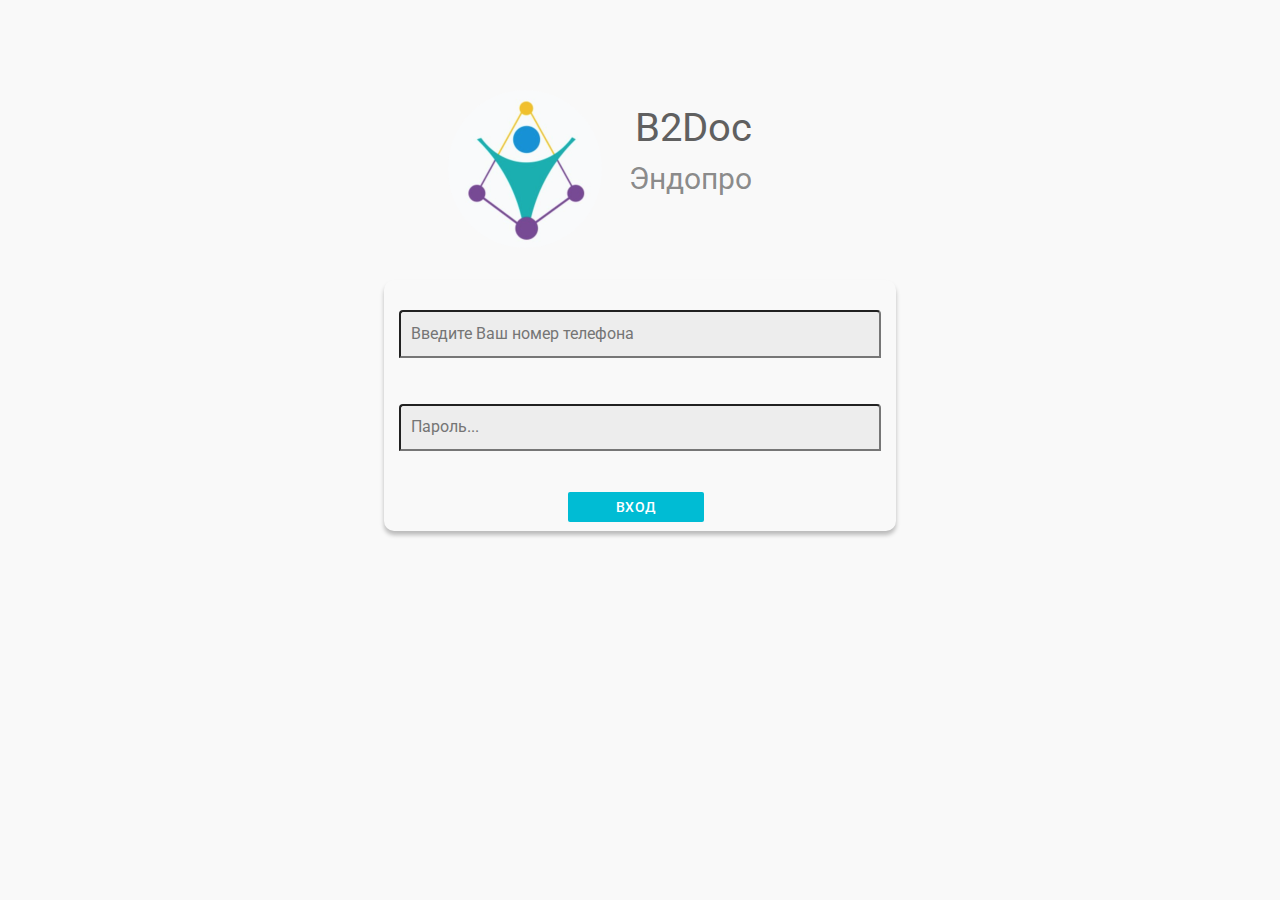
<file: PRACTICA/index.html>
<!DOCTYPE html>
<html lang="ru">

<head>
    <meta charset="UTF-8">
    <title>B2Doc:</title>
    <link rel="stylesheet" href="style.css">
</head>

<body>
    <div class="main_index_container"> <img src="img/image%201.png" alt="Photo" class="img">
        <div class="main_text">
            <h1 class="main_text_first">B2Doc</h1>
            <h1 class="main_text_second">Эндопро</h1> </div>
    </div>
    <div class="register_container">
        <div class="rectangle">
            <div class="rectangle_element">
                <input type="tel" id='tel' placeholder="Введите Ваш номер телефона"> </div>
            <div class="rectangle_element">
                <input type="password" id='password' placeholder="Пароль..."> </div>
            <div class="rectangle_element"><a href="articles/main_page.html" class="calm">вход</a></div>
        </div>
    </div>
</body>

</html>
</file>
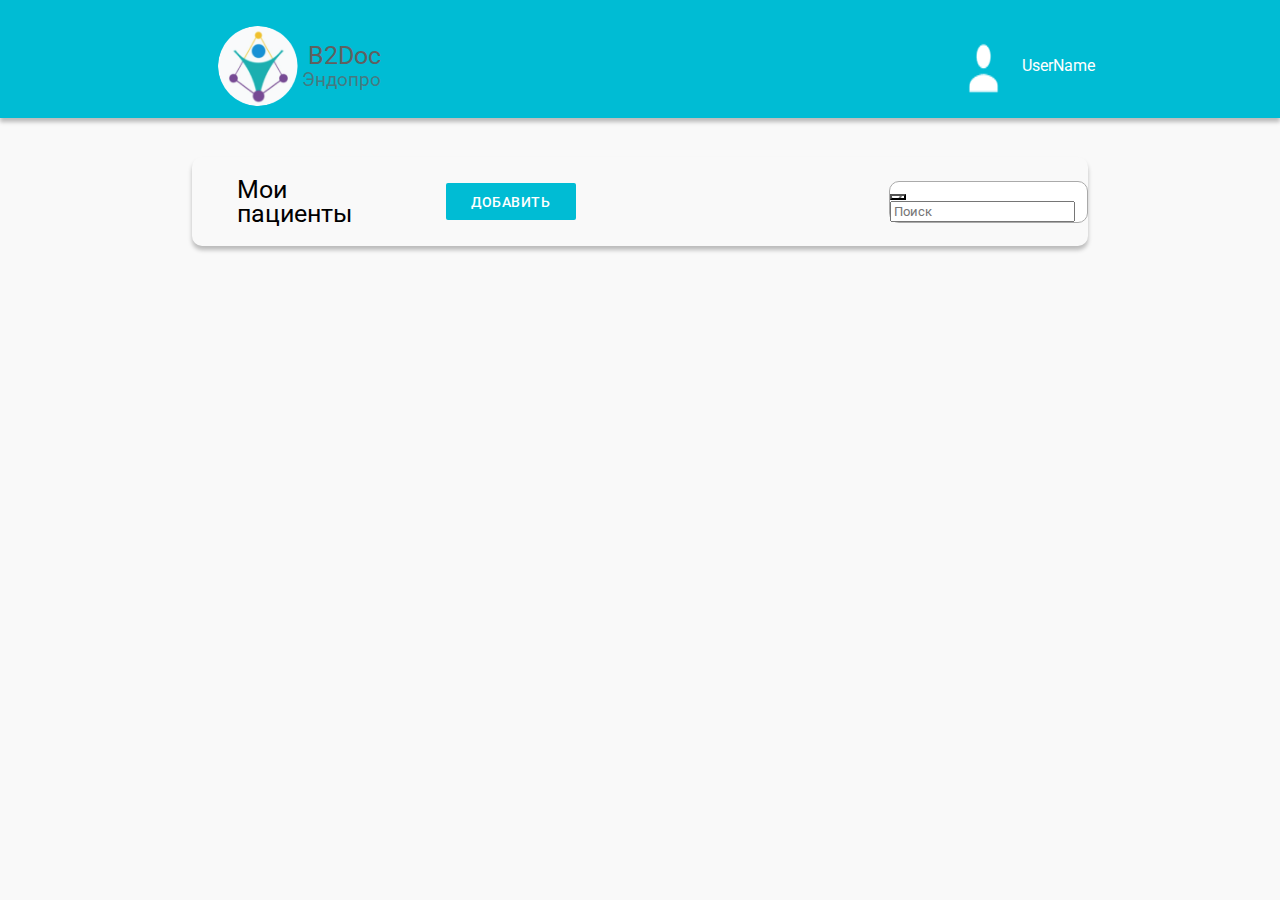
<file: PRACTICA/articles/main_page.html>
<!DOCTYPE html>
<html lang="ru">

<head>
    <meta charset="UTF-8">
    <title>B2Doc</title>
    <link rel="stylesheet" href="../style.css"> </head>

<body>
    <div class="header">
        <div class="header_content">
            <div class="header_content_left">
                <img src="../img/image%202.png" alt="Photo" class="main_page_img">
                <div class="main_page_text">
                <h1 class="main_page_text_first">B2Doc</h1>
                <h1 class="main_page_text_second">Эндопро</h1>
                </div>
            </div>
            <div class="header_content_right">
                <img src="../img/user.PNG" alt="User Photo" class="main_page_user_img">
                <p class="user_name">UserName</p>
            </div>
        </div>
    </div>


    <div class="main_page_container">
       <div class="main_page_add_container">
            <h2 class="main_page_main_text">Мои пациенты</h2>
            <a href="articles/main_page.html" class="add_patient">добавить</a>
            <form class="search">
                <button type="submit" class="submit"></button>
                <input type="search" placeholder="Поиск" class="input">
            </form>
        </div>
        <div class="patients"></div>
    </div>
</body>

</html>
</file>
<file: PRACTICA/style.css>
@import url('https://fonts.googleapis.com/css?family=Roboto:300,400,500,700&display=swap&subset=cyrillic');
* {
    box-sizing: border-box;
    font-family: Roboto;
}


/*INDEX CSS*/

body {
    margin: 0;
    background: #f9f9f9;
}

.main_index_container {
    width: 30%;
    margin: 7% auto 0 auto;
    display: flex;
}

.img {
    border-radius: 300px;
}

.main_text {
    font-family: Roboto;
    line-height: 24px;
    align-items: center;
    text-align: right;
    margin-left: 7%;
}

.main_text_first {
    font-style: normal;
    font-weight: normal;
    color: #606060;
    font-size: 40px;
}

.main_text_second {
    font-style: normal;
    font-weight: normal;
    font-size: 30px;
    color: rgba(96, 96, 96, 0.72);
}

.register_container {
    background-color: #F9F9F9;
    width: 40%;
    margin: 2rem auto;
}

.rectangle {
    background: #F9F9F9;
    box-shadow: 0px 4px 4px rgba(0, 0, 0, 0.25);
    border-radius: 10px;
}

.rectangle_element {
    padding: 6% 3% 3% 3%;
    width: 100%;
}

#tel {
    padding: 2%;
    width: 100%;
    font-family: Roboto;
    font-style: normal;
    font-weight: normal;
    font-size: 16px;
    line-height: 24px;
    color: rgba(0, 0, 0, 0.38);
    background: rgba(51, 51, 51, 0.06);
    border-radius: 4px 4px 0px 0px;
}

#password {
    padding: 2%;
    width: 100%;
    font-family: Roboto;
    font-style: normal;
    font-weight: normal;
    font-size: 16px;
    line-height: 24px;
    background: rgba(51, 51, 51, 0.06);
    border-radius: 4px 4px 0px 0px;
}

.calm {
    margin: 0 35%;
    width: 30%;
    font-family: Roboto;
    font-style: normal;
    font-weight: 500;
    font-size: 14px;
    line-height: 16px;
    text-align: center;
    letter-spacing: 0.0357143em;
    text-transform: uppercase;
    color: #FFFFFF;
    background: #00BCD4;
    border-radius: 2px;
    padding: 1.5% 10%;
    text-decoration: none;
}


/*MAIN_PAGE CSS*/

.header {
    width: 100%;
    background-color: #00BCD4;
    display: flex;
    box-shadow: 0px 4px 4px rgba(0, 0, 0, 0.25);
}

.header_content {
    padding: 2% 2% 1% 2%;
    width: 70%;
    margin: auto;
    display: flex;
}

.header_content_left {
    text-align: right;
    display: flex;
}
.main_page_img{
    border-radius: 300px;
    width: 5rem;
    height: auto;
}
.main_page_text {
    margin: auto 0 auto 3%;
}

.main_page_text_first {
    margin-bottom: 0;
    font-family: Roboto;
    font-style: normal;
    font-weight: normal;
    font-size: 25px;
    line-height: 24px;
    text-align: right;
    color: #606060;
}

.main_page_text_second {
    margin-top: 0;
    font-family: Roboto;
    font-style: normal;
    font-weight: normal;
    font-size: 19px;
    line-height: 24px;
    align-items: center;
    text-align: right;
    color: rgba(96, 96, 96, 0.72);
}
.header_content_right{
    display: flex;
    margin: auto auto auto 70%;
}
.main_page_user_img{
    width: 2rem;
    height: auto;
}
.user_name {
    padding: 1%;
    margin-left: 20%;
    font-family: Roboto;
    font-style: normal;
    font-weight: normal;
    font-size: 16px;
    line-height: 24px;
    color: #FFFFFF;
}
.main_page_container{
    display: flex;
    margin: 3% auto;
    width: 70%;
    background: #F9F9F9;
    box-shadow: 0px 4px 4px rgba(0, 0, 0, 0.25);
    border-radius: 10px;
}
.main_page_add_container{
    width: 100%;
    display: flex;
}
.main_page_main_text{
    margin-left: 5%;
    font-style: normal;
    font-weight: normal;
    font-size: 25px;
    line-height: 24px;
    color: #000000;
}
.add_patient{
    width: 15%;
    padding: 1.2% 2%;
    margin: auto 5%;
    font-family: Roboto;
    font-style: normal;
    font-weight: 500;
    font-size: 14px;
    line-height: 16px;
    text-align: center;
    letter-spacing: 0.0357143em;
    text-transform: uppercase;
    color: #FFFFFF;
    background: #00BCD4;
    border-radius: 2px;
    text-decoration: none;
}
.search{
    margin: auto auto auto 30%;
    background: #FFFFFF;
    border: 1px solid #AAAAAA;
    box-sizing: border-box;
    border-radius: 10px;
}
.search .submit {
    background: url(img/Vector.jpg) 50% no-repeat;
    height: 100%;
}
</file>
